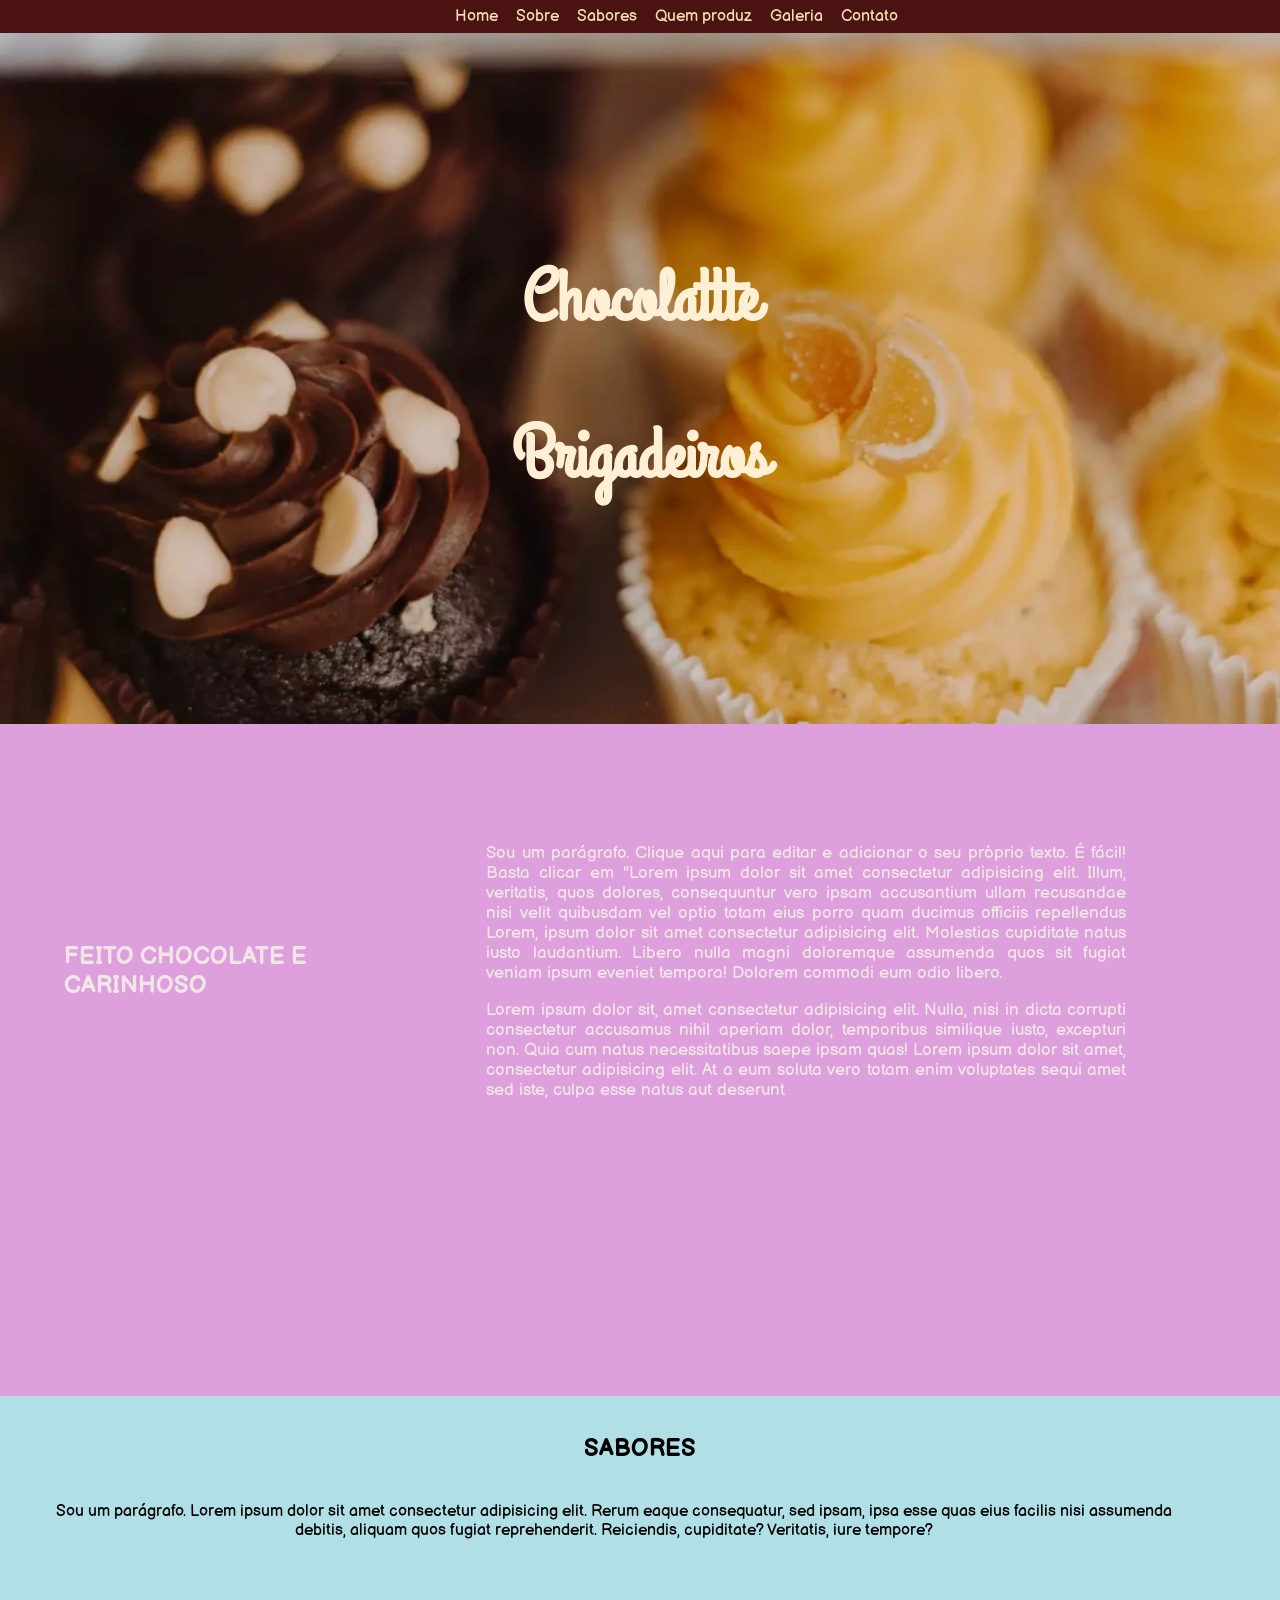
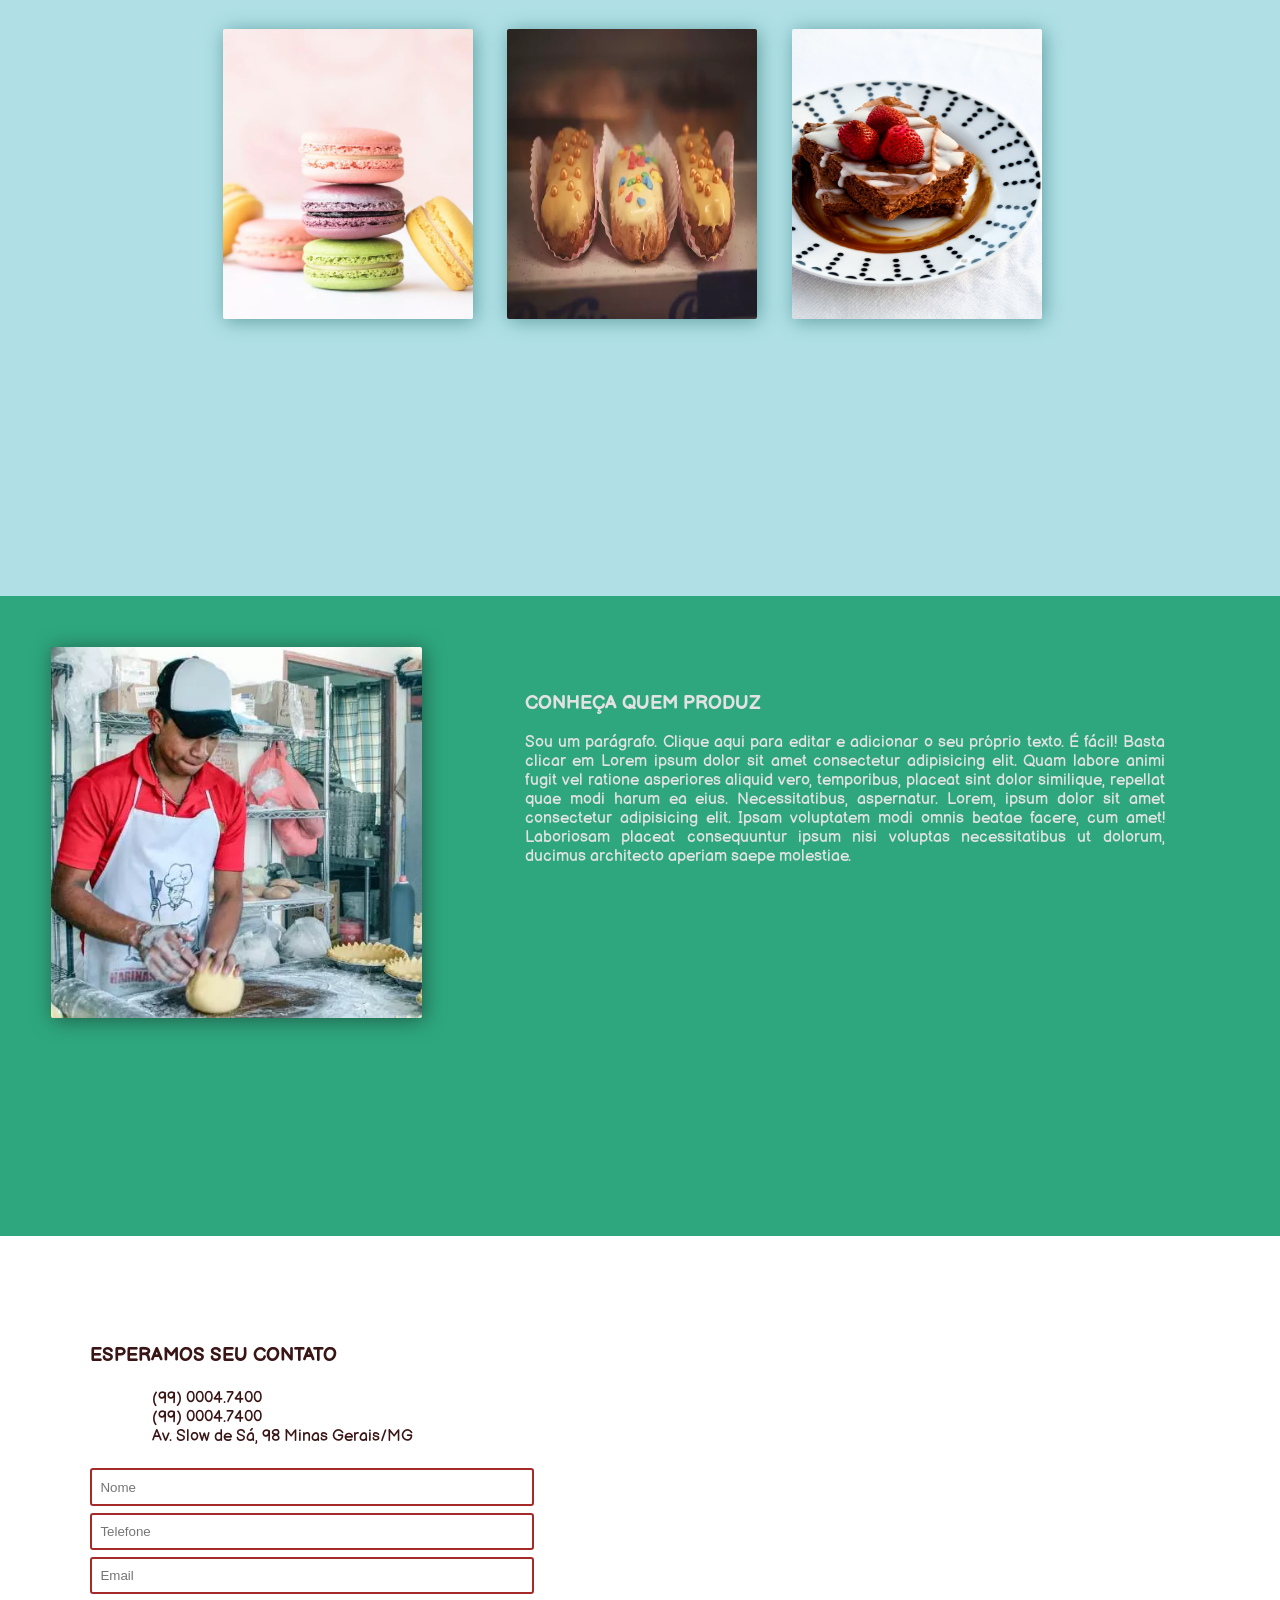
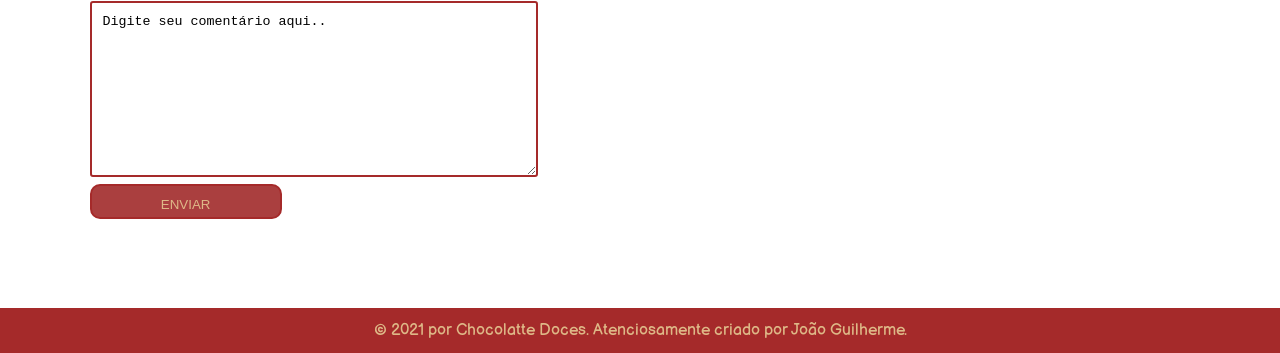
<file: index.html>
<!DOCTYPE html>
<html lang="pt-br">

<head>
    <meta charset="UTF-8">
    <meta http-equiv="X-UA-Compatible" content="IE=edge">
    <meta name="viewport" content="width=device-width, initial-scale=1.0">

    <link rel="preconnect" href="https://fonts.gstatic.com">
    <link href="https://fonts.googleapis.com/css2?family=Balsamiq+Sans:ital@1&display=swap" rel="stylesheet">


    <link rel="preconnect" href="https://fonts.gstatic.com">
    <link href="https://fonts.googleapis.com/css2?family=Balsamiq+Sans:ital@1&family=Grand+Hotel&display=swap"
        rel="stylesheet">

    <!-- ----- Fontes Wb---- -->
    <title>Chocolate</title>

    <link href="./css/style.css" rel="stylesheet">

</head>

<body>
    <!-- ----------Cabeçalho----------- -->

    <header>
        <ul class="menu">
            <a class="list_menu" href="#home">
                <li>Home</li>
            </a>
            <a class="list_menu" href="#corpo">
                <li>Sobre</li>
            </a>
            <a class="list_menu" href="#corpo_sabores">
                <li>Sabores</li>
            </a>
            <a class="list_menu" href="#corpo_produz">
                <li>Quem produz</li>
            </a>
            <a class="list_menu">
                <li>Galeria</li>
            </a>
            <a class="list_menu" href="#rodape">
                <li>Contato</li>
            </a>
        </ul>
    </header>

    <!-- -------------Página inicial------------ -->

    <section id="home">
        <div class="grupo_home">
            <h1>Chocolattte</h1>
            <h2>Brigadeiros</h2>
        </div>
    </section>

    <!-- ----------------Sobre min--------------------- -->
    <section id="corpo">
        <h3 class="h3_corpo">FEITO CHOCOLATE E CARINHOSO</h3>
        <div class="p_corpo">

            <p>Sou um parágrafo. Clique aqui para editar e adicionar o seu próprio texto. É fácil! Basta clicar em
                "Lorem ipsum dolor sit amet consectetur adipisicing elit. Illum, veritatis, quos dolores, consequuntur
                vero ipsam accusantium ullam recusandae nisi velit quibusdam vel optio totam eius porro quam ducimus
                officiis repellendus
                Lorem, ipsum dolor sit amet consectetur adipisicing elit. Molestias cupiditate natus iusto laudantium.
                Libero nulla magni doloremque assumenda quos sit fugiat veniam ipsum eveniet tempora! Dolorem commodi
                eum odio libero.</p>

            <p>Lorem ipsum dolor sit, amet consectetur adipisicing elit. Nulla, nisi in dicta corrupti consectetur
                accusamus nihil aperiam dolor, temporibus similique iusto, excepturi non. Quia cum natus necessitatibus
                saepe ipsam quas!
                Lorem ipsum dolor sit amet, consectetur adipisicing elit. At a eum soluta vero totam enim voluptates
                sequi amet sed iste, culpa esse natus aut deserunt
            </p>
        </div>
    </section>

    <!-- ------------Meio---------- -->


    <section id="corpo_sabores">
        <h3 class="h3_corp_sabores">SABORES</h3>
        <p class="p_corp_sabores">Sou um parágrafo. Lorem ipsum dolor sit amet consectetur adipisicing elit. Rerum eaque
            consequatur, sed ipsam, ipsa esse quas eius facilis nisi assumenda debitis, aliquam quos fugiat
            reprehenderit. Reiciendis, cupiditate? Veritatis, iure tempore?</p>
        <figure>
            <img class="img_corp_sabores" src="./assets/imagem_final2.webp">
            <img class="img_corp_sabores" src="./assets/imagem_final3.webp">
            <img class="img_corp_sabores" src="./assets/imagem_final4.jpg">
        </figure>
    </section>


    <!-- ---------Segundo-Meio-------- -->


    <section id="corpo_produz">
        <div class="p_corp_produz">
            <h3>CONHEÇA QUEM PRODUZ</h3>
            <p>Sou um parágrafo. Clique aqui para editar e adicionar o seu próprio texto. É fácil! Basta clicar
                em
                Lorem ipsum dolor sit amet consectetur adipisicing elit. Quam labore animi fugit vel ratione asperiores
                aliquid vero, temporibus, placeat sint dolor similique, repellat quae modi harum ea eius.
                Necessitatibus, aspernatur.
                Lorem, ipsum dolor sit amet consectetur adipisicing elit. Ipsam voluptatem modi omnis beatae facere, cum
                amet! Laboriosam placeat consequuntur ipsum nisi voluptas necessitatibus ut dolorum, ducimus architecto
                aperiam saepe molestiae.

            </p>
        </div>
        <img class="img_produz" src="./assets/padeiro_meio.webp">
    </section>


    <!-- ------------Final--------- -->

    <div id="rodape">
        <h3>ESPERAMOS SEU CONTATO</h3>
        <ul class="ul_rodape">
            <li>(99) 0004.7400</li>
            <li>(99) 0004.7400</li>
            Av. Slow de Sá, 98
            Minas Gerais/MG
        </ul>

        <form method="GET" action="">
            <input type="text" name="nome" placeholder="Nome">
            <input type="tel" name="tel" placeholder="Telefone">
            <input type="email" name="email" placeholder="Email">
            <textarea name="desc">Digite seu comentário aqui..</textarea>
            <input class="botao_rodape" type="submit" value="ENVIAR">
        </form>
    </div>
    <!-- -------------------Rodapé--------------------- -->
    <footer>
        © 2021 por Chocolatte Doces.
        Atenciosamente criado por João Guilherme.
    </footer>
</body>

</html>
</file>
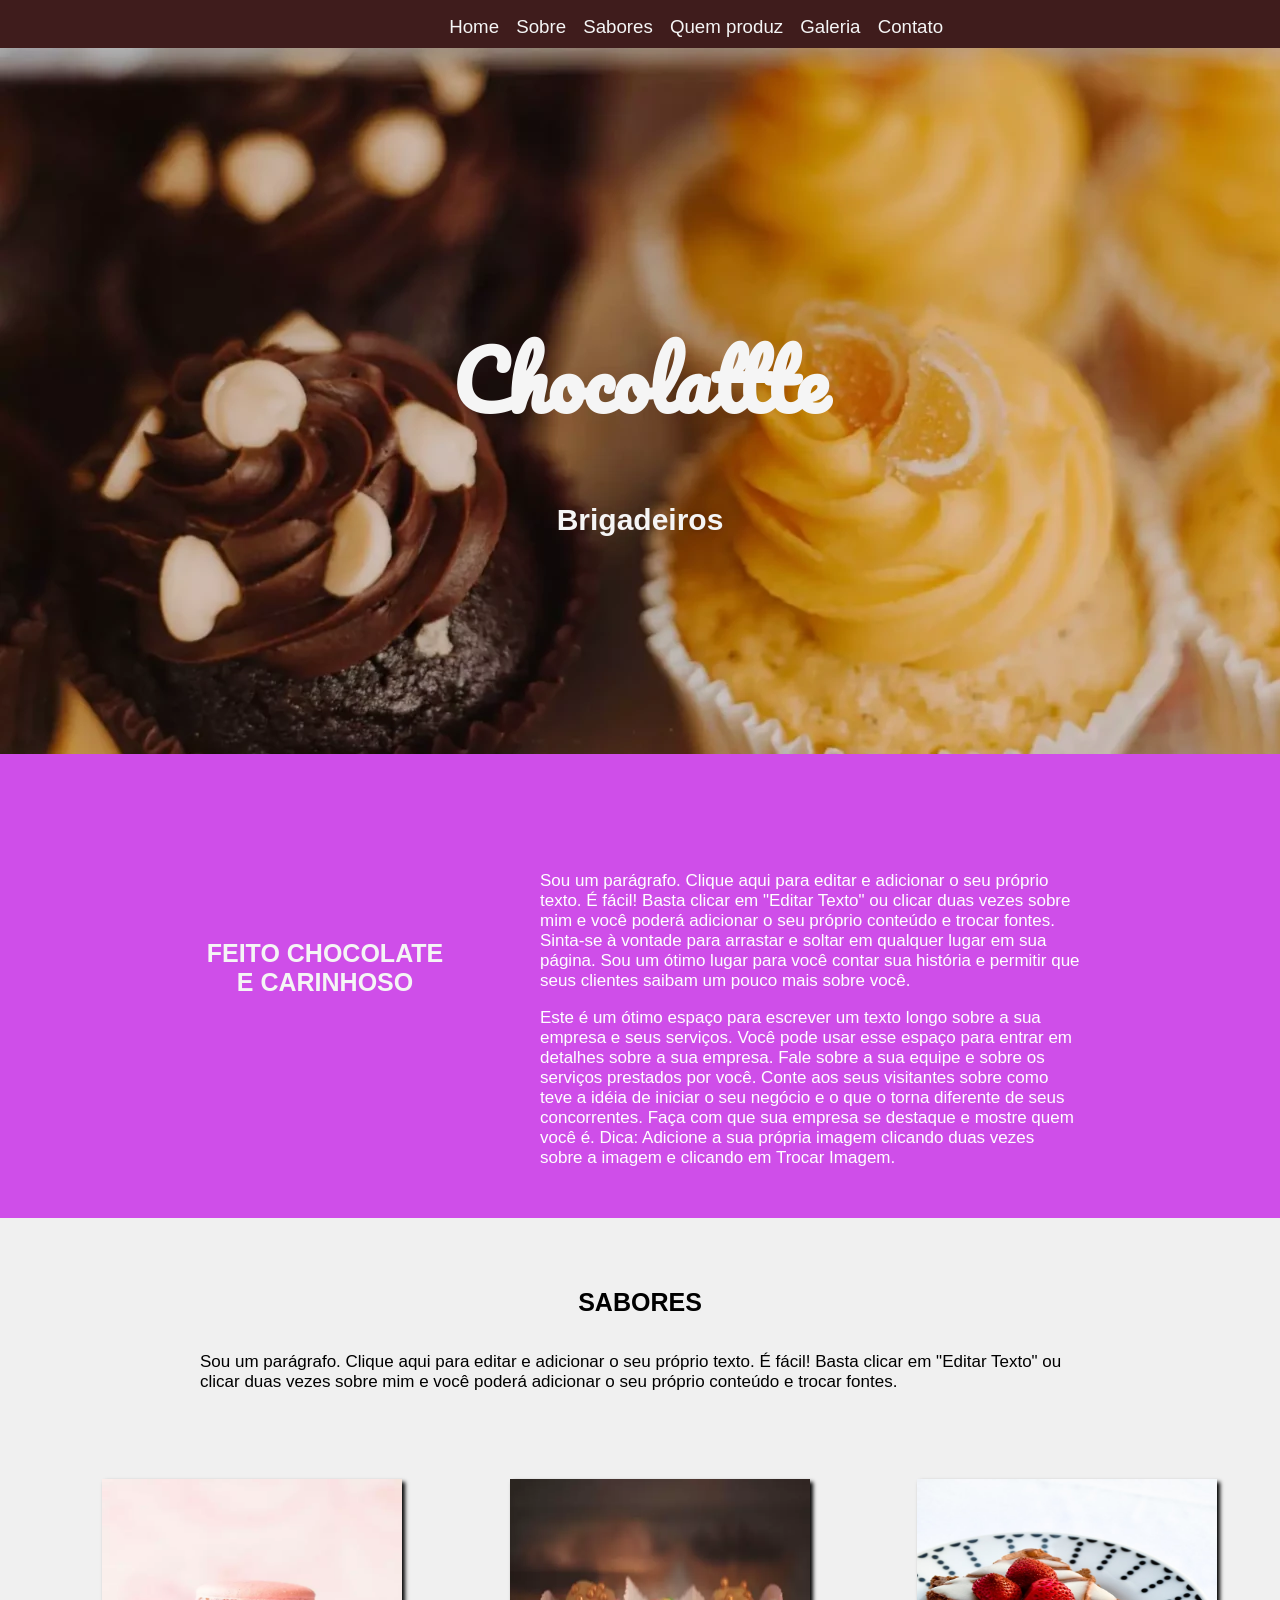
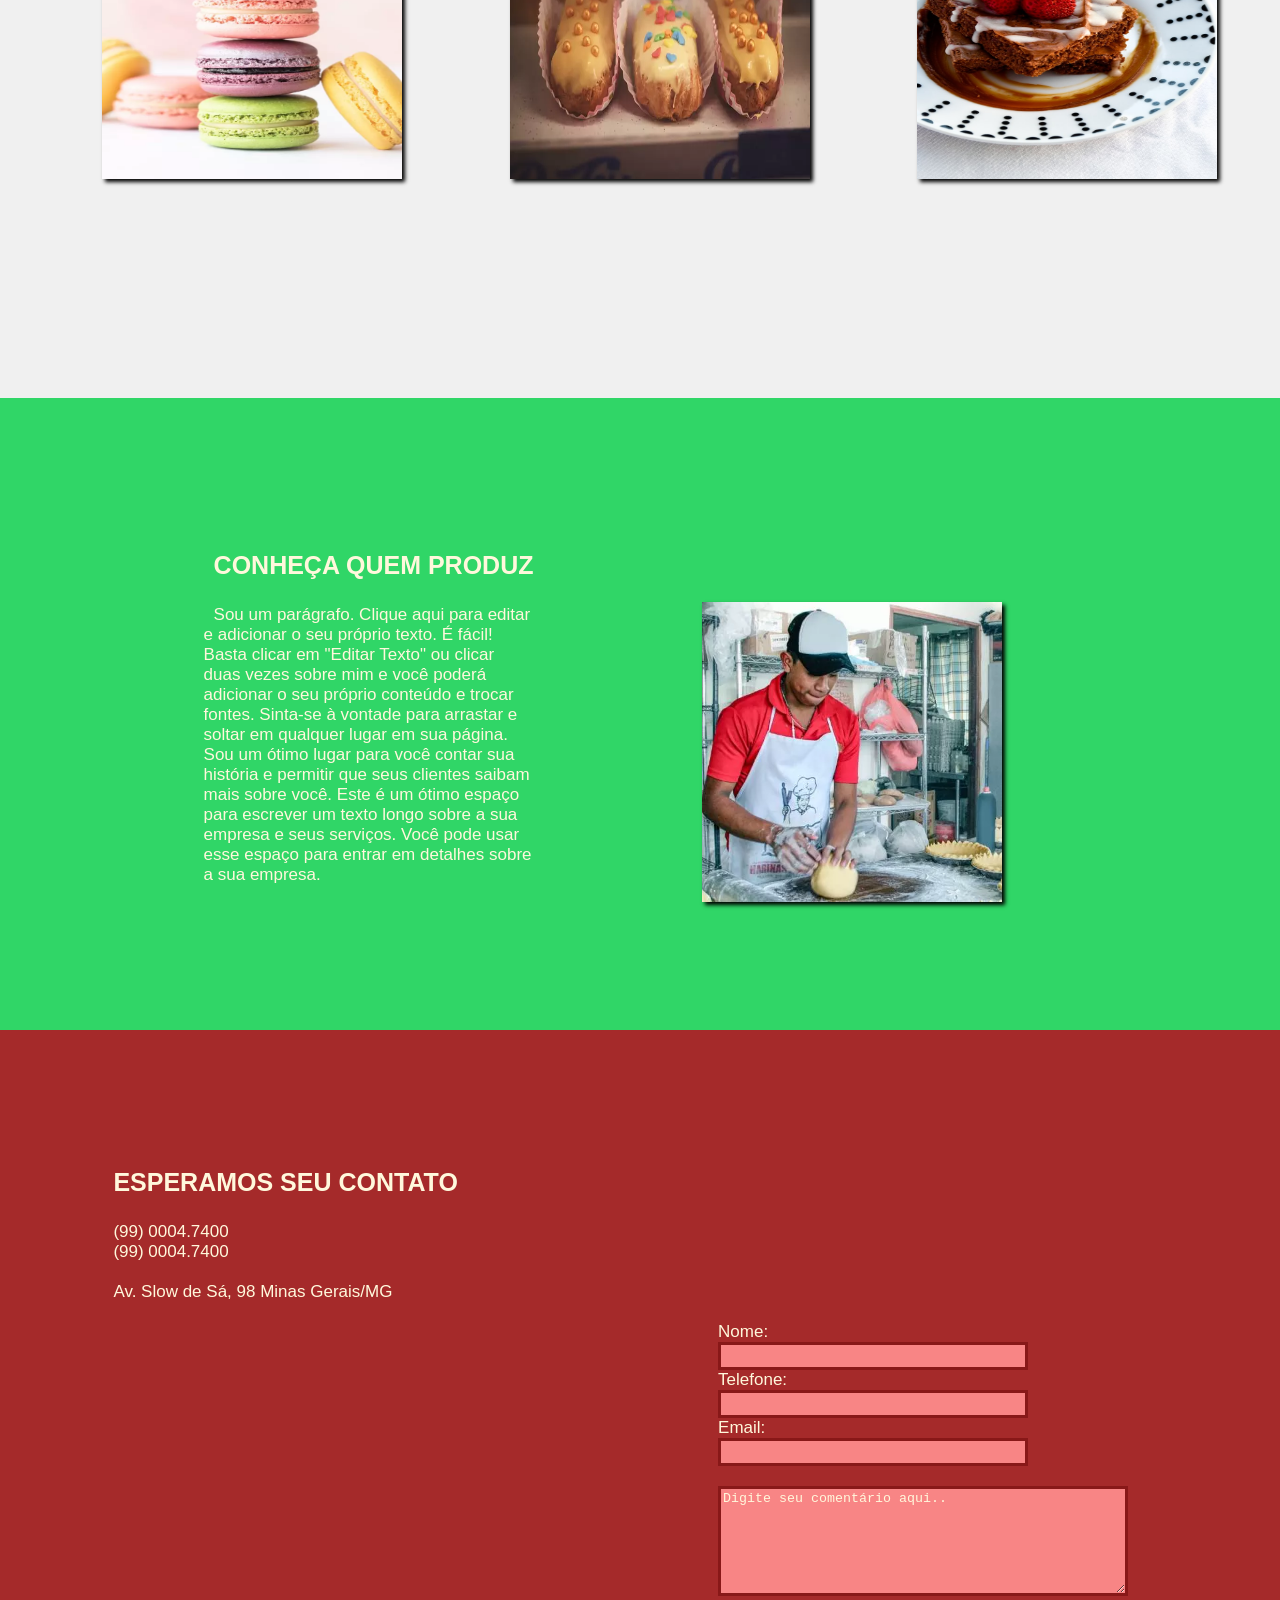
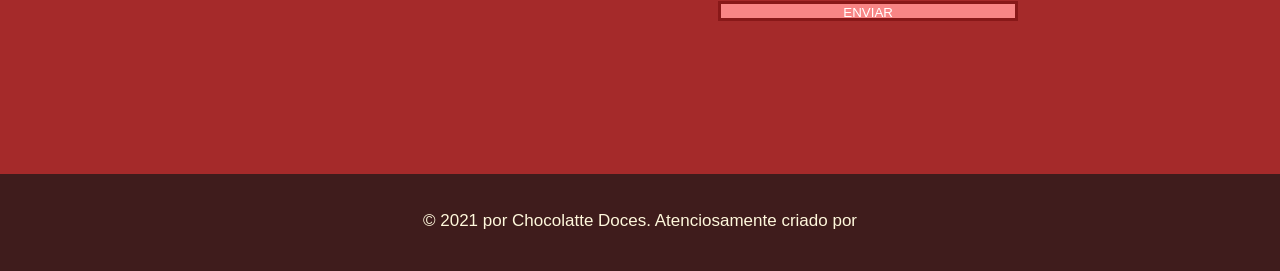
<file: confeitaria/index.html>
<!DOCTYPE html>
<html lang="pt-br">

<head>
    <meta charset="UTF-8">
    <meta http-equiv="X-UA-Compatible" content="IE=edge">
    <meta name="viewport" content="width=device-width, initial-scale=1.0">

    <link rel="preconnect" href="https://fonts.gstatic.com">
    <link href="https://fonts.googleapis.com/css2?family=Pacifico&display=swap" rel="stylesheet">
    <title>Chocolate</title>

    <link href="./css/style.css" rel="stylesheet">

</head>
<body>
    <header>
        <ul>
            <a href="#home"><li>Home</li></a>
            <a href="#quadro1"><li>Sobre</li></a>
            <a href="#meio"><li>Sabores</li></a>
            <a href="#meio2"><li>Quem produz</li></a>
            <a><li>Galeria</li></a>
            <a href="#rodape"><li>Contato</li></a>
        </ul>
    </header>
    <div id="home">
        <h1>Chocolattte</h1>
        <h2>Brigadeiros</h2>
    </div>

    <nav id="quadro1">
        <h3 id="title1">FEITO CHOCOLATE E CARINHOSO</h3>
        <div class="p1">

            <p>Sou um parágrafo. Clique aqui para editar e adicionar o seu próprio texto. É fácil! Basta clicar em
                "Editar
                Texto" ou clicar duas vezes sobre mim e você poderá adicionar o seu próprio conteúdo e trocar fontes.
                Sinta-se à vontade para arrastar e soltar em qualquer lugar em sua página. Sou um ótimo lugar para você
                contar sua história e permitir que seus clientes saibam um pouco mais sobre você.</p>

                <p>Este é um ótimo espaço para escrever um texto longo sobre a sua empresa e seus serviços. Você pode usar
                esse
                espaço para entrar em detalhes sobre a sua empresa. Fale sobre a sua equipe e sobre os serviços
                prestados
                por você. Conte aos seus visitantes sobre como teve a idéia de iniciar o seu negócio e o que o torna
                diferente de seus concorrentes. Faça com que sua empresa se destaque e mostre quem você é. Dica:
                Adicione a
                sua própria imagem clicando duas vezes sobre a imagem e clicando em Trocar Imagem.</p>
        </div>
        <div id="meio">
            <h3 class="tp2">SABORES</h3>
            <p class="p2">Sou um parágrafo. Clique aqui para editar e adicionar o seu próprio texto. É fácil! Basta clicar em
                "Editar Texto" ou clicar duas vezes sobre mim e você poderá adicionar o seu próprio conteúdo e trocar
                fontes.</p>
                <img class="imgmeio" src="./assets/imagem_final2.webp">
                <img class="imgmeio" src="./assets/imagem_final3.webp">
                <img class="imgmeio" src="./assets/imagem_final4.jpg">
        </div>
        <div id="meio2">
            <h3 class="p3">CONHEÇA QUEM PRODUZ</h3>

            <p class="p3">Sou um parágrafo. Clique aqui para editar e adicionar o seu próprio texto. É fácil! Basta clicar em
                "Editar Texto" ou clicar duas vezes sobre mim e você poderá adicionar o seu próprio conteúdo e trocar
                fontes. Sinta-se à vontade para arrastar e soltar em qualquer lugar em sua página. Sou um ótimo lugar
                para você contar sua história e permitir que seus clientes saibam mais sobre você.

                Este é um ótimo espaço para escrever um texto longo sobre a sua empresa e seus serviços. Você pode usar
                esse espaço para entrar em detalhes sobre a sua empresa.

            </p>
            <img id="prof" src="./assets/padeiro_meio.webp"><!--Aqui entra uma imagem ao lado do paragrafo-->
        </div>
        <div>
            <!--Recebe 3 fotos uma ao lado da outra-->
        </div>
        <div id="rodape">
            <div><!--Formulário flutuantes ao lado--></div>
            <h3>ESPERAMOS SEU CONTATO</h3>
                (99) 0004.7400<br>
                (99) 0004.7400<br>
                <br>Av. Slow de Sá, 98
                
                Minas Gerais/MG
                <form method="GET" action=""><br>
                    Nome:<br>
                    <input type="text" name="nome"><br>
                    Telefone:<br>
                    <input type="tel" name="tel"><br>
                    Email:<br>
                    <input type="email" name="email"><br>
                    <br>
                    <textarea name="desc">Digite seu comentário aqui..</textarea><br>
                    <input type="submit" value="ENVIAR"> 
                </form>
                <!--Icones abaixo -->
            </div>
        <footer>
            © 2021 por Chocolatte Doces.
            Atenciosamente criado por 
        </footer>
    </nav>
</body>

</html>
</file>
<file: css/style.css>
/* --------Configurações Gerais------ */
html{
    scroll-behavior:smooth;
}
body{
    margin:0%;
    padding: 0%;
    background-image: url(../assets/primeiro_back.webp);
    background-repeat: no-repeat;
    background-size: cover;
    background-attachment: fixed;
    
    
    /* --font-- */
    font-size: 1rem;
    font-family: 'Balsamiq Sans', cursive;
 }


/* --------Cabeçalho----------- */
header{
    background-color: rgb(75, 18, 18);
    color:wheat;
    margin: 0%;
    padding: 0%;
    width: auto;
    height: auto;

}
.menu{
    width:55%;
    padding: 0%;
    margin-left: 35%;
    margin-top: 0%;
}
.list_menu{
    display: inline-block;
    padding: 1%;

    /* font */
    list-style-type: none;
    color: wheat;
    text-decoration: none;
}
.list_menu:hover{
    color: rgb(122, 101, 60);
    transition: 1s;
}
/* ----------Página inicial------------ */
#home{
    margin: 0%;
    padding: 0%;
    
    /* font */

    color: papayawhip;
}
.grupo_home{
    
    text-align: center;
    margin: 17%;

    /* font */
    font-family: 'Grand Hotel', cursive;
    font-size: 3em;
}

/* -------------Sobre min--------------------- */
#corpo{
    background-color: plum;
    width: auto;
    height: 42rem;
    margin: 0%;
    padding: 0%;
    position: relative;
    
    /* font */
    color: rgb(241, 229, 229);
}
.p_corpo{
    padding: 1%;

    display: inline-block;
    width: 50%;
    height: 50%;
    float: right;
    margin-top: 7%;
    margin-left: 5%;
    position: absolute;
     /* font */

     font-size: 105%;
     text-align: justify;
}
.h3_corpo{

    display: inline-block;
    width: 25%;
    margin-top: 17%;
    margin-left: 5%;
    margin-right: 2%;

    /* font */

    font-size: 150%;


}
/* ----------------------Meio----------------------- */
#corpo_sabores{
    background-color: powderblue;
    width: auto;
    height:50rem;
    margin: auto;
    position: relative;
}
.h3_corp_sabores{
    text-align: center;
    width: 15%;
    height: auto;
    margin: auto;
    padding-top: 3%;

    /* font */
    font-size: 150%;
}
.p_corp_sabores{
    text-align: center;
    width: 90%;
    margin: 3%;
}
.img_corp_sabores{
    width: 250px;
    height:290px;
    display: inline-block;
    margin-left: 3%;
    border-radius: 2px;
    box-shadow:2px 2px 20px cadetblue;
}
figure{
    margin-top: 4%;
    width: 80%;
    margin-left:15%;
    position:absolute;

}
/* --------------------------Segundo-Meio-------------------- */

#corpo_produz{
    background-color: rgb(46, 167, 126);
    width: auto;
    height: 40rem;
    margin: 0%;
    padding: 0%;
    position: relative;
    /* font */
    color: rgb(226, 226, 226);

}
.p_corp_produz{
    padding: 1%;
    display: inline-block;
    width: 50%;
    height: 50%;
    float: right;
    margin-top: 5%;
    margin-left: 40%;
    position: absolute;

    text-align: justify;
}
.img_produz{
    width: 29vw;
    margin: 4%;
    position: absolute;
    border-radius: 2px;
    box-shadow:2px 2px 20px rgb(30, 92, 71);
}
/* --------------------------------Final------------------------------ 
*/
#rodape{
    background-color: rgb(255, 255, 255);
    width: auto;
    height: auto;
    margin: 0%;
    padding: 7%;
    position: relative;

    /* font */
    color: rgb(58, 21, 21);

}
input{
    display: block;
    margin-top: 0.6%;
    width: 33vw;
    height: 16px;
    border: 2px solid brown;
    border-radius: 3px;
    padding: 0.8%;
}
textarea{
    display: block;
    margin-top: 0.6%;
    padding: 1%;
    width: 33vw;
    height: 150px;
    border: 2px solid brown;
    border-radius: 3px;
}
.ul_rodape{
    margin: 2%;
    list-style: none;
}
.botao_rodape{
    width:15vw;
    height: 35px;
    background-color: rgb(170, 63, 63);
    padding: 1%;
    border-radius: 10px;

    /* font */
    color: burlywood;

}

/* -----------------------------Rodapé-------------------------------------------- */
footer{
    background-color:brown;
    text-align: center;
    padding: 1%;

    /* font */
    color: burlywood;
}



@media screen and (max-width: 700px) {
    /* --------Configurações Gerais------ */
body{
        width: auto;
        background-size: cover;
        background-position: center;
}

/* --------Cabeçalho----------- */
 .menu{
    width:90%;
    padding: 0%;
    margin:auto;
}
.list_menu{
    display: block;
    padding: 3%;
    border-bottom: 2px double wheat;

    /* font */
    font-size: 24px;
}


/* ----------Página inicial------------ */
.grupo_home{
    margin-top:40%;
    margin-bottom: 40%;

    /* font */
    font-size: 1.9em;
}


/* -------------Sobre min--------------------- */
#corpo{
    width: auto;
    height: 52rem;
}
.p_corpo{
    padding: 1%;
    display: block;
    width: 90%;
    position: absolute;

}
.h3_corpo{

    display: inline-block;
    width: 50%;
    margin-top: 10%;
}

/* ----------------------Meio----------------------- */
#corpo_sabores{
    width: auto;
    height:70rem;
}
.h3_corp_sabores{
    width: auto;
}
.p_corp_sabores{
    width: 90%;
    margin:auto;
}
.img_corp_sabores{
    display: block;
    margin:auto;
}


#corpo_produz{
    background-color: rgb(46, 167, 126);
    width: auto;
    height: 45rem;
    margin: 0%;
    padding: 0%;
    position: relative;
    /* font */
    color: rgb(226, 226, 226);

}
.p_corp_produz{
    padding: 1%;
    display: block;
    width: 90%;
    height:auto;
    margin: 5%;

}
.img_produz{
    width: 210px;
    margin: 5%;
    bottom: 6%;
    display: block;

}

}
</file>
<file: confeitaria/css/style.css>
html{
    font-family:'Gill Sans', 'Gill Sans MT', Calibri, 'Trebuchet MS', sans-serif;
    font-size: 17px;
}
h1{
    color:whitesmoke;
    text-align: center;
    padding-top:20%;
    font-size:80px ;
    font-family:Pacifico;
}
h2{
    color:whitesmoke;
    text-align: center;
    font-size: 30px;
    padding-bottom:15%;
    padding-top:0px;
}
h3{
    font-family: 'Lucida Sans', 'Lucida Sans Regular', 'Lucida Grande', 'Lucida Sans Unicode', Geneva, Verdana, sans-serif;
    font-size: 25px;
}
body{
    background-image: url(../assets/primeiro_back.webp);
    background-repeat: no-repeat;
    background-attachment: fixed;
    margin: 0px;
}
li{
    font-size: 1.1rem;
    display: inline-block;
    padding-top: -10px;
    padding-left: 1%;
    list-style-type: none;
    color:whitesmoke;

}
li:hover{
    color:brown;
    transition: 1s;
}
header{
    background-color: rgb(63, 28, 28);
    margin: auto;
    width: 100%;
    height: 30px;
    padding-bottom: 1.5%;
    padding-left:31%;
    margin-top:-55px;
    position: fixed;
    /*margin-left: -1%;
    margin-right: -1%;*/
}
#home:hover{
    transition: 2s;
    color:rgb(250, 206, 206);
}
#title1:hover{
    color:brown;
    transition: 2s;
}
#title1{
    color:whitesmoke;
    float:left;
    font-size:25px ;
    width: 250px;
    height: 140px;
    padding:90px;
    padding-left: 200px;
    padding-top: 160px;
    text-align: center;
}
.p1{
    background-color:rgb(207, 78, 233);
    color:white;
    width:auto;
    height: 300px;
    padding: 5%;
    padding-right:200px;
    padding-top: 100px;
    float:none;
    text-align: left;
    font-size: 17px;
}
#meio{
    margin-top: -25px;
    color:black;
    background-color: rgb(240, 240, 240);
    width: 100%;
    height: 800px; 
    display: block;
    transition: 2s;
}
.tp2{
    text-align: center;
    padding-top:70px;
}
.p2{
    padding-top: 10px;
    padding-left: 200px;
    padding-right: 200px;  
}
.imgmeio{
    margin-top: 70px;
    margin-left: 8%;
    width: 300px;
    height: 300px;
    display: inline-block;
    box-shadow: 3px 3px 4px black;
}

#meio2{
    background-color: rgb(48, 214, 103);
    margin-top:-20px; 
    padding:10%;
}
#prof{
    width: 300px;
    float: right;
    display: inline-block;
    margin-top: -300px;
    margin-right: 150px;
    box-shadow:3px 3px 4px black;
}
.p3{
    text-align: left;
    width: 330px;
    padding-left: 2cm;
    color:cornsilk;
    text-indent: 10px;
    
}
#rodape{
    color:cornsilk;
    background-color: brown;
    padding: 3cm;
    display: inline-block;
}
form{
    display: inline-block;
    float:right;
    margin-left:16cm;
    margin-bottom: 1cm;
    width: 490px;            
}
textarea{
    width: 400px;
    height: 100px;
    background-color:rgb(248, 133, 133) ;
    color: cornsilk;
    border: 3px solid rgb(136, 24, 24);
}
footer{
    color: cornsilk;
    background-color:  rgb(63, 28, 28);
    width: auto;
    height: 60px;
    text-align: center;
    padding-top: 1cm;
}
input{
    border: 3px solid rgb(136, 24, 24);
    background-color:rgb(248, 133, 133);
    color: white;
    width: 300px;
    height:20px;

}
</file>
